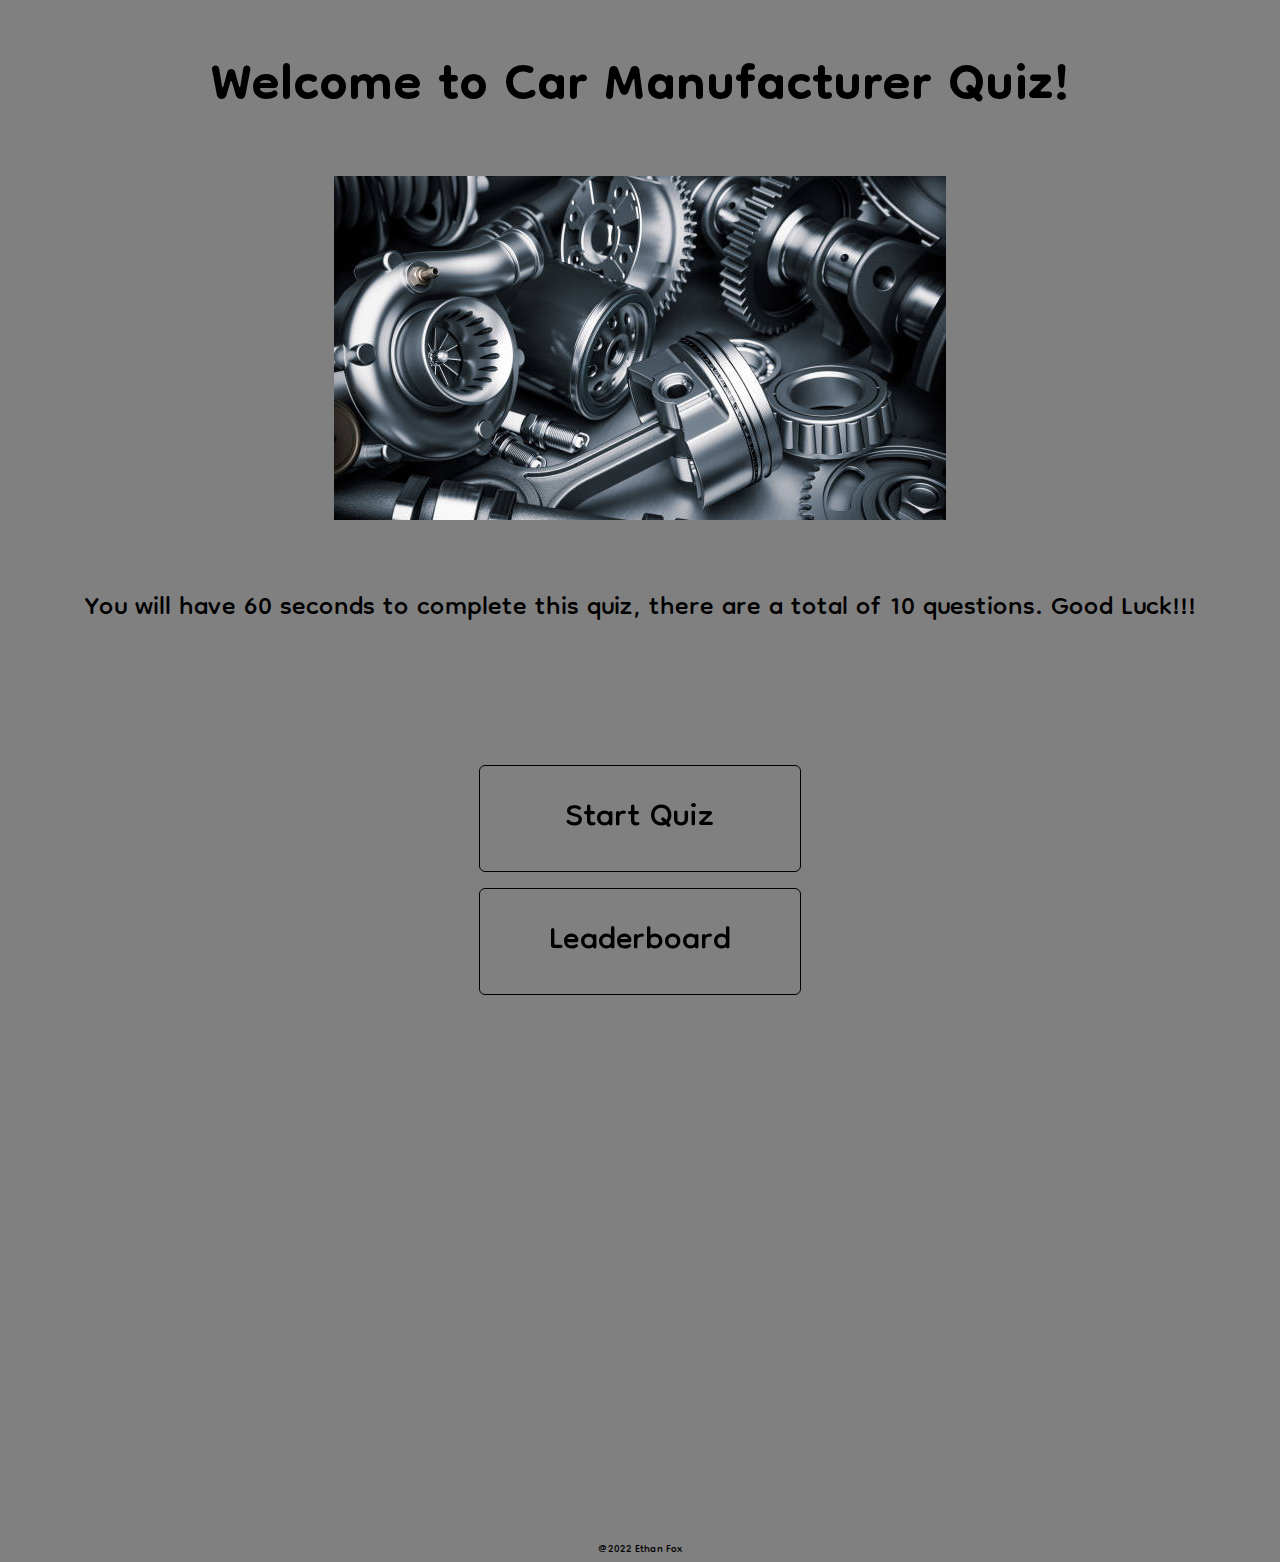
<file: index.html>
<!DOCTYPE html>
<html lang="en">
<head>
    <meta charset="UTF-8">
    <meta http-equiv="X-UA-Compatible" content="IE=edge">
    <meta name="viewport" content="width=device-width, initial-scale=1.0">
    <title>Car Quiz</title>
    <link rel="stylesheet" href="assets/css/style.css">
</head>

<body>

    <div class="header">
        <h1>Welcome to Car Manufacturer Quiz!</h1>
        </div>

  <img src="./assets/images/home.jpg" alt="car parts" id="start-picture"/>

<p class="header">You will have 60 seconds to complete this quiz, there are a total of 10 questions. Good Luck!!!</p>
 
  
<div class="container">

<div id="home" class="flex-center flex-column">
   
<a class="btn" href="./assets/html/quiz.html">Start Quiz</a>
<a class="btn" href="./assets/html/leaderboard.html">Leaderboard</a>

</div>

</div>

    
<footer class="footer">@2022 Ethan Fox</footer>


</body>
</html>
</file>
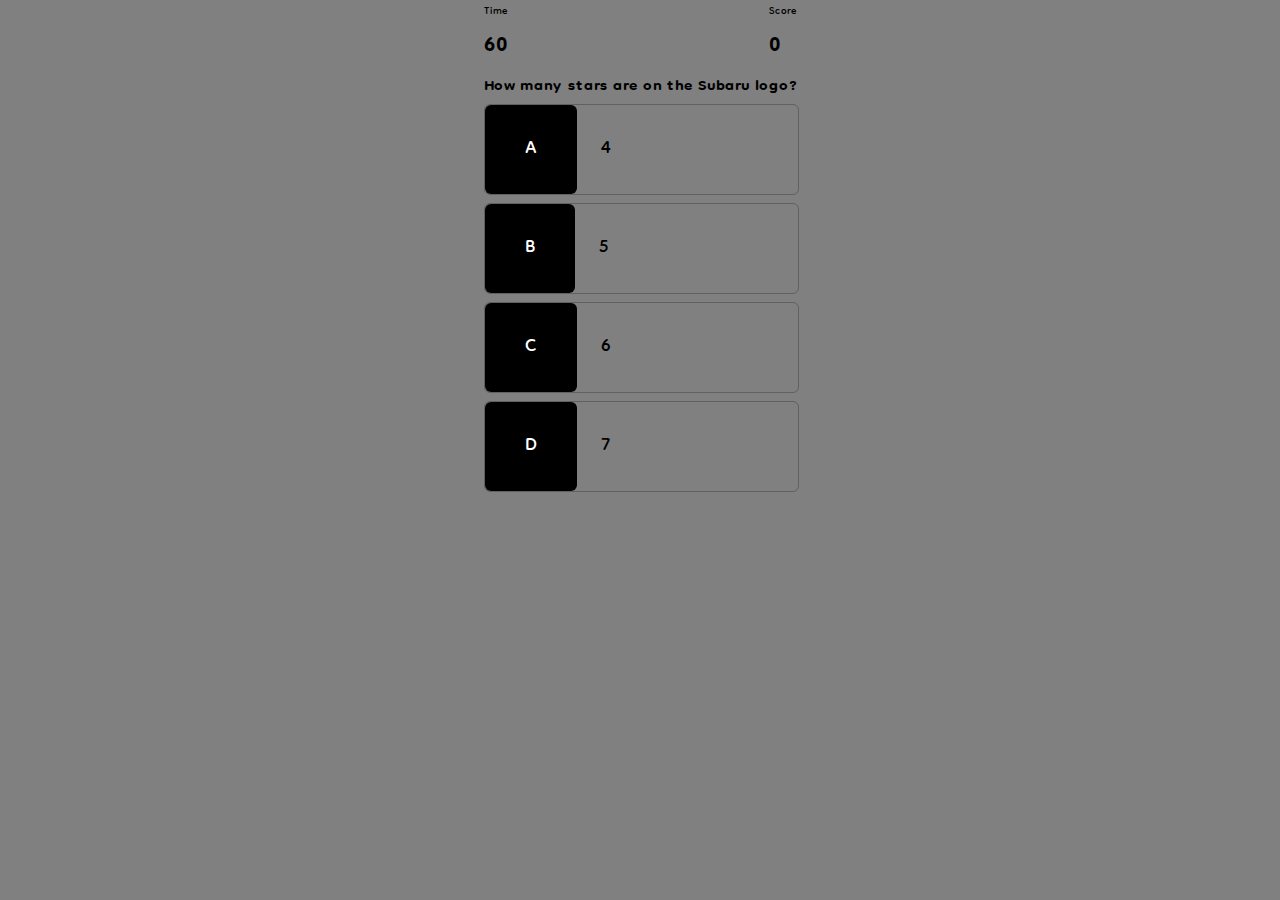
<file: assets/html/quiz.html>
<!DOCTYPE html>
<html lang="en">
  <head>
    <meta charset="UTF-8" />
    <meta name="viewport" content="width=device-width, initial-scale=1.0" />
    <meta http-equiv="X-UA-Compatible" content="ie=edge" />
    <title>Car Quiz</title>
    <link rel="stylesheet" href="../css/style.css">
    <link rel="stylesheet" href="../css/quiz.css">
  </head>
  <body>

    
        
  
    <div class="container">
        <div id="game" class="justify-center flex-column">
          <div id="hud">
            <div id="hub-item">
              <p class="hud-prefix">
                Time
              </p>
              <h1 class="hud-main-text"  id="timer"><!--the timer is put here-->
              </h1>
              
            </div>
            <!--this is for the score during the quiz-->
            <div id="hud-item">
              <p class="hud-prefix">
                Score
              </p>
              <h1 class="hud-main-text" id="score">
            <!--placeholder for score-->0
              </h1>
             
            </div>
          </div>

          
          <!--THis is a place holder for the questions and answers that are in the js file as well as a place that holds the A,B,C,D for the choices so that i can style them seperatly -->
        <h2 id="question"></h2>
        
        <div class="choice-container">
          <p class="choice-prefix">A</p>
          <p class="choice-text" data-number="1">Choice 1</p>
        </div>
        <div class="choice-container">
          <p class="choice-prefix">B</p>
          <p class="choice-text" data-number="2">Choice 2</p>
        </div>
        <div class="choice-container">
          <p class="choice-prefix">C</p>
          <p class="choice-text" data-number="3">Choice 3</p>
        </div>
        <div class="choice-container">
          <p class="choice-prefix">D</p>
          <p class="choice-text" data-number="4">Choice 4</p>
        </div>
      </div>
    </div>
    <script src="../js/quiz.js"></script>
  </body>
</html>
</file>
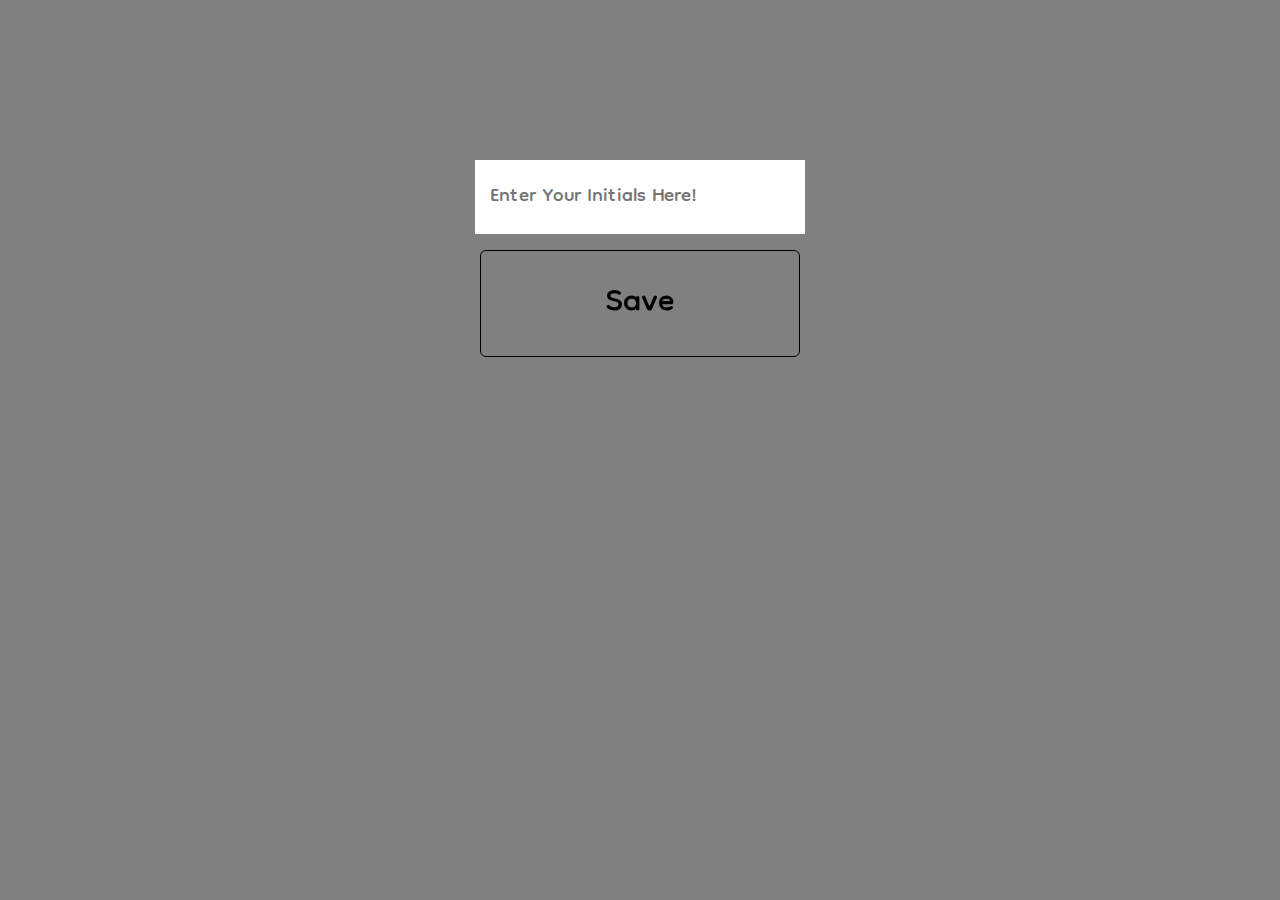
<file: assets/html/results.html>
<!DOCTYPE html>
<html lang="en">
  <head>
    <meta charset="UTF-8" />
    <meta name="viewport" content="width=device-width, initial-scale=1.0" />
    <meta http-equiv="X-UA-Compatible" content="ie=edge" />
    <title>Results</title>
    <link rel="stylesheet" href="../css/style.css" />
  </head>
  <body>
    <div class="container">
      <div id="end" class="flex-center flex-column">
        <h1 id="endScore"></h1>
        <form>
          <input
            type="text"
            name="initials"
            id="initials"
            placeholder="Enter Your Initials Here!"
          />
          <button
            type="submit"
            class="btn"
            id="saveScoreBtn"
            onclick="saveHighScore(event)"
            disabled
          >
            Save
          </button>
        </form>
        
      </div>
    </div>
    <script src="../js/results.js"></script>
  </body>
</html>
</file>
<file: assets/css/style.css>
@import url('https://fonts.googleapis.com/css2?family=Dongle&display=swap');


*{
    margin: 0;
    padding: 0;
    
    font-family: 'Dongle', sans-serif;
}


body{
    background: gray;
}


.header {
   
    display: flex;
    justify-content: center;
    align-items: center;
    max-width: 80rem;
    margin: 0 auto;
    padding-top: 30px;
    font-size: 40px;
    
}


#start-picture {
    display: flex;
    justify-content: center;
    align-items: center;
    margin: 0 auto;
    padding-top: 30px;
    padding-bottom: 30px;

}

.container {
    width: 100vw;
    height: 100vh;
    display: flex;
    justify-content: center;
    align-items: center;
    max-width: 80rem;
    margin: 0 auto;
    position: relative;
    top: -200px;
 
    
  }

  .flex-column {
    display: flex;
    flex-direction: column;
  }
  
  .flex-center {
    justify-content: center;
    align-items: center;
  }
  
  .justify-center {
    justify-content: center;
  }
  
  .text-center {
    text-align: center;
  }
  
  .hidden {
    display: none;
  }
  

  .btn {
    font-size: 50px;
    padding: 1rem 0;
    width: 20rem;
    text-align: center;
    border: 0.1rem solid #000000;
    margin-bottom: 1rem;
    text-decoration: none;
    color: #000000;
    background-color: transparent;
    border-radius: 6px;
  }

  .btn:hover {
    cursor: pointer;
    box-shadow: 0 0.4rem 1.4rem 0 rgba(0, 0, 0, 0.5);
    transform: translateY(-0.1rem);
    transition: transform 150ms;
  }

  #images{
      display: flex;
      
     align-items: center;
     justify-content: center;
     margin: auto;
     padding-top: 30px;

  }

  form {
      width: 100%;
      display: flex;
      flex-direction: column;
      align-items: center;
      
  }


  @-webkit-keyframes glow  {
    from {
      text-shadow: 0 0 10px #fff, 0 0 20px #fff, 0 0 30px #ffffff, 0 0 40px #ffffff, 0 0 50px #ffffff, 0 0 60px #ffffff, 0 0 70px #ffffff;
    }
}

  input {
      margin-bottom: 1rem;
      width: 300px;
      padding: 15px;
      font-size: 30px;
      border: 1px;
      
     


  }

  #endScore {
    -webkit-animation: glow 1.2s ease-in-out infinite alternate;
    font-size: 70px;
    padding-bottom: 2rem;
    color: rgb(30, 255, 0);
  }

  #home-button {
    font-size: 30px;
    padding: 1rem 0;
    width: 20rem;
    text-align: center;
    border: 0.1rem solid #000000;
    margin-bottom: 1rem;
    text-decoration: none;
    color: #000000;
    background-color: transparent;
    margin-top: 300px;
    border-radius: 6px;
  }

  .highScoresList {
      font-size: 1500px;
  }
  .finalScore{
      font-size: x-large;
  }

  .footer {
      text-align: center;
  }
</file>
<file: assets/css/quiz.css>
@import url('https://fonts.googleapis.com/css2?family=Dongle&display=swap');


*{
    margin: 0;
    padding: 0;
    
    font-family: 'Dongle', sans-serif;
}



.choice-container {
    display: flex;
    margin-bottom: 0.5rem;
    width: 100%;
    font-size: 1.8rem;
    border: 0.1rem solid rgba(0, 0, 0, 0.25);
    background-color: transparent;

    border-radius: 6px;
  }
  
  .choice-container:hover {
    cursor: pointer;
    box-shadow: 0 0.4rem 1.4rem 0 rgba(0, 0, 0, 0.5);
    transform: translateY(-0.1rem);
    transition: transform 150ms;
  }
  
  .choice-prefix {
    padding: 1.5rem 2.5rem;
    background-color: #000000;
    color: white;
    border-radius: 6px;
  }
  
  .choice-text {
    padding: 1.5rem;
    width: 100%;
  }

  .correct {
      background-color: rgb(0, 194, 32);
  }

  .incorrect {
      background-color: rgb(255, 0, 0);
  }

  #hud {
display: flex;
justify-content: space-between;
  }
</file>
